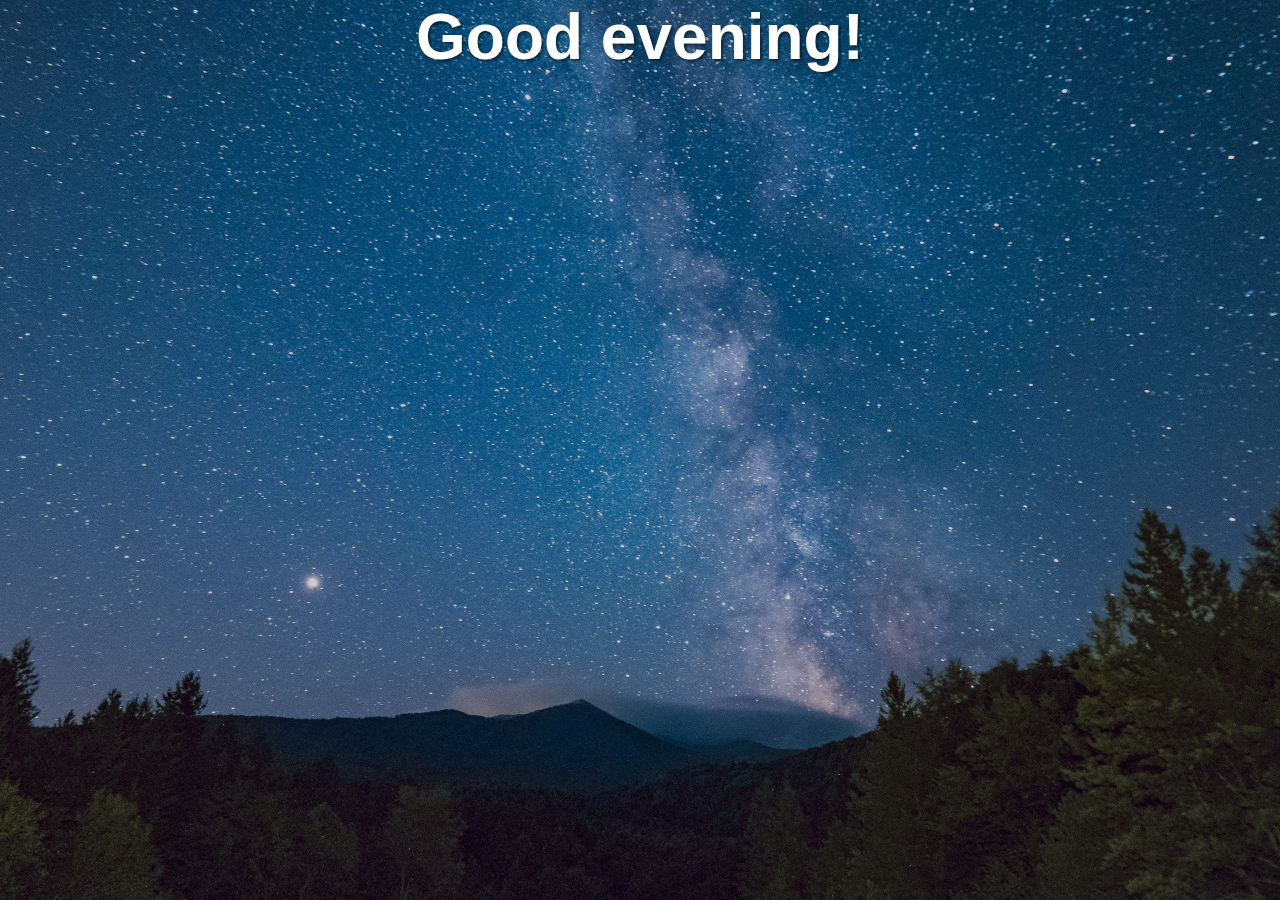
<file: index.html>
<!DOCTYPE html>
<html lang="en">
<head>
    <meta charset="UTF-8">
    <meta http-equiv="X-UA-Compatible" content="IE=edge">
    <meta name="viewport" content="width=device-width, initial-scale=1.0">
    <title>Document</title>
    <link rel="stylesheet" href="styles/style.css">
</head>
<body id="body">
<script src="scripts/javascript.js"></script>
</body>
</html>
</file>
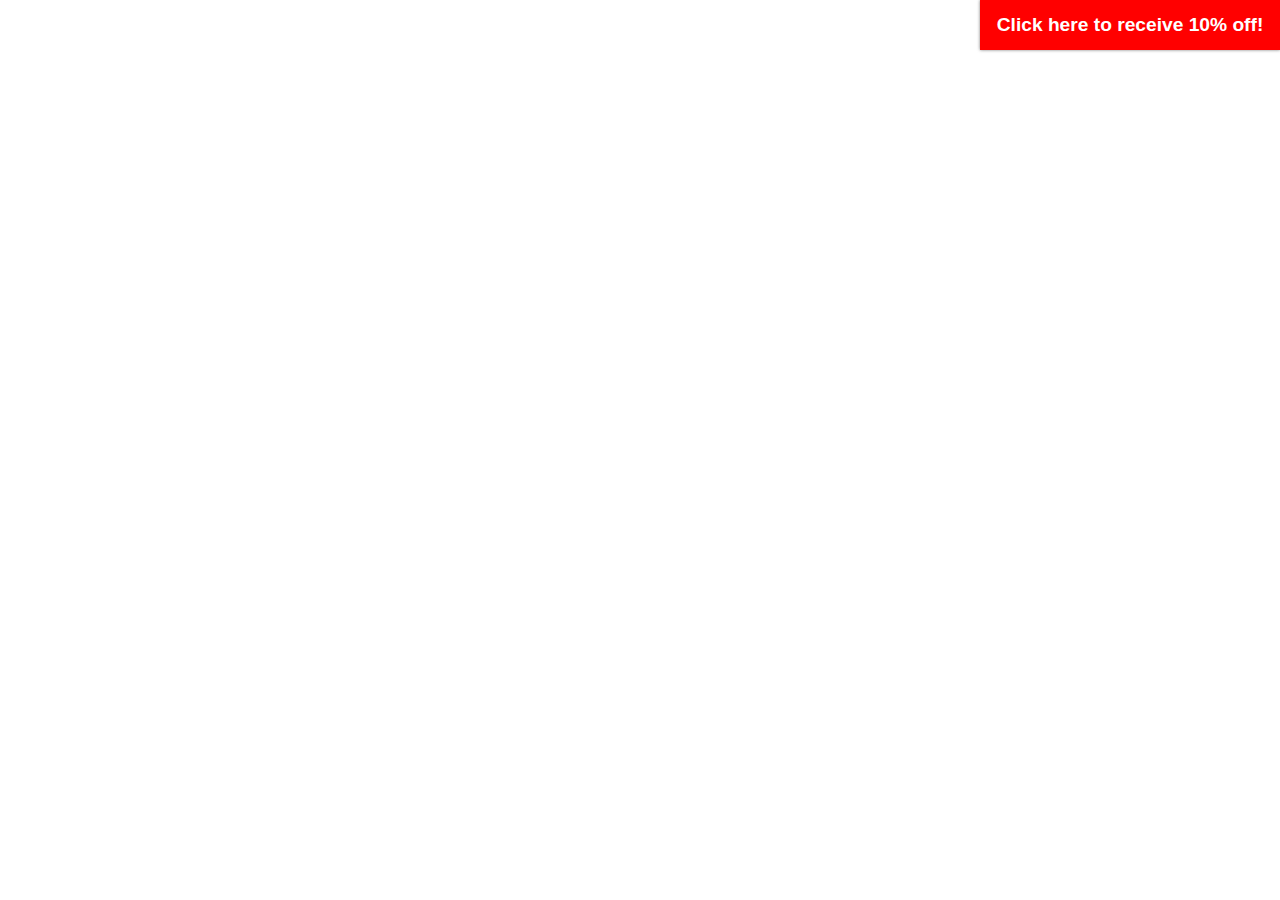
<file: ex02/index.html>
<!DOCTYPE html>
<html lang="en">
<head>
    <meta charset="UTF-8">
    <meta http-equiv="X-UA-Compatible" content="IE=edge">
    <meta name="viewport" content="width=device-width, initial-scale=1.0">
    <title>JS Basic Fuction</title>
    <style>
        body {
            margin: 0;
            padding: 0;
        }
        button {
            padding: 10px;
            background-color: red;
            width: 300px;
            height: 50px;
            text-align: center;
            font-weight: bold;
            font-size: 1.2rem;
            color: white;
            cursor: pointer;
            float: right;
            box-shadow: 0px 0px 3px rgba(0, 0, 0, 0.5);
            border: none;
        }
    </style>
</head>
<body>
    <button type="button" id="message" onclick="resgatarCupom()">Welcome to our site!</button>
    <script src="js/basic-fuction.js"></script>
</body>
</html>
</file>
<file: styles/style.css>
*{
    height: 100%;
    width: 100%;
    background-color: rgba(0, 0, 0, 0.2);
    margin: 0;
    padding: 0;
}

body {
    font-family: 'Segoe UI', Tahoma, Geneva, Verdana, sans-serif, Haettenschweiler, 'Arial Narrow Bold', sans-serif;
    margin: 0;
    padding: 0;
}

h3 {
    font-size: 4em;
    text-align: center;
    color: #fff;
    text-shadow: 2px 2px 3px rgba(0, 0, 0, 0.5);
}
</file>
